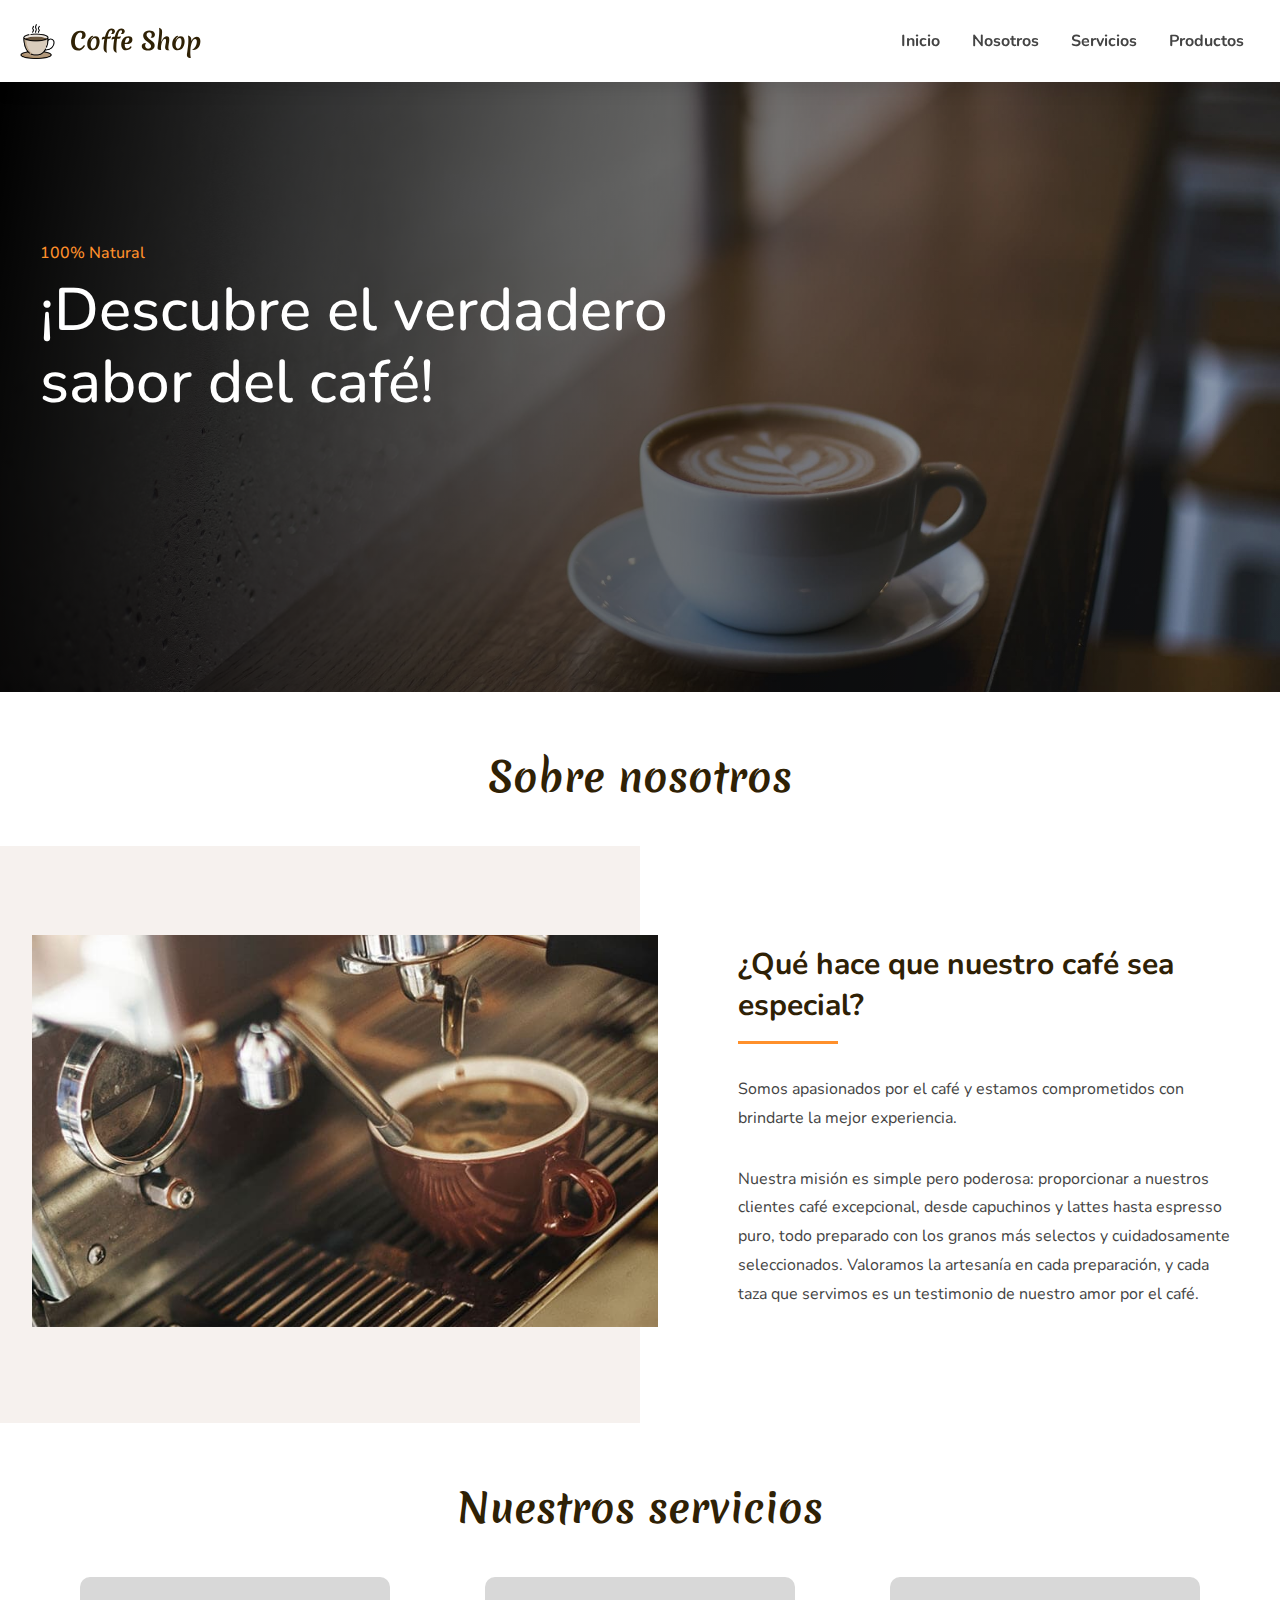
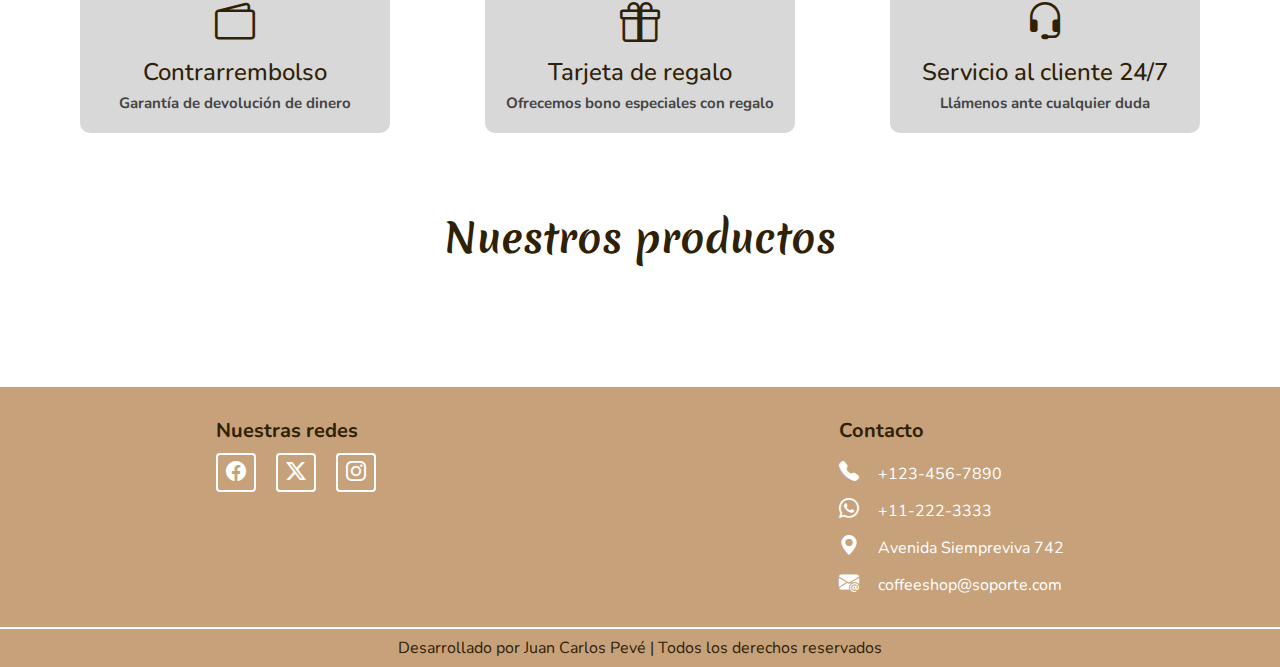
<file: index.html>
<!DOCTYPE html>
<html lang="es-AR">
  <head>
    <!--- Metadatos -->
    <meta charset="UTF-8" />
    <meta http-equiv="X-UA-Compatible" content="IE=edge" />
    <meta name="viewport" content="width=device-width, initial-scale=1.0" />
    <meta name="author" content="Juan Carlos Pevé" />
    <meta name="title" content="Coffee Shop - Tienda de Café en Línea" />
    <meta name="description" content="Te invitamos a descubrir el auténtico sabor del café argentino. Desde capuchinos suaves hasta lattes cremosos, nuestra pasión por el café se refleja en cada taza que servimos. Explora nuestro catálogo de café de alta calidad y productos relacionados." />
    <meta name="keywords" content="HTML, CSS, JavaScript, Café en línea, Comprar café, Capuchino, Granos de café" />
    <!-- Google Font - Nunito - Merienda -->
    <link rel="preconnect" href="https://fonts.googleapis.com" />
    <link rel="preconnect" href="https://fonts.gstatic.com" crossorigin />
    <link href="https://fonts.googleapis.com/css2?family=Merienda:wght@400;700&family=Nunito:wght@400;700&display=swap" rel="stylesheet" />
    <!-- Favicon -->
    <link rel="shortcut icon" href="./assets/icon/coffee.png" type="image/x-icon" />
    <!-- Título -->
    <title>Coffee Shop - Tienda de Café en Línea</title>
    <!-- Bootstrap Icon -->
    <link rel="stylesheet" href="https://cdn.jsdelivr.net/npm/bootstrap-icons@1.11.1/font/bootstrap-icons.css" />
    <!-- CSS -->
    <link rel="stylesheet" href="./css/style.css" />
    <link rel="stylesheet" href="./css/header.css" />
    <link rel="stylesheet" href="./css/index.css" />
    <link rel="stylesheet" href="./css/footer.css" />
  </head>
  <body>
    <!-- Comienzo del encabezado -->
    <header id="header">
      <div class="logo">
        <img class="logo-img" src="./assets/img/coffee.jpg" alt="logo_coffe" />
        <h1 class="logo-name">Coffe Shop</h1>
      </div>
      <nav class="navbar">
        <a href="#" class="nav-link">Inicio</a>
        <a href="#about" class="nav-link">Nosotros</a>
        <a href="#services" class="nav-link">Servicios</a>
        <a href="#product" class="nav-link">Productos</a>
      </nav>
      <div class="hamburger">
        <span class="bar"></span>
        <span class="bar"></span>
        <span class="bar"></span>
      </div>
    </header>
    <!-- Finaliza el encabezado -->
    <!-- Comienzo del contenido principal -->
    <main>
      <!-- Comienzo de la sección banner -->
      <section id="banner">
        <div class="banner-content">
          <p class="banner-text">100% Natural</p>
          <h2 class="banner-title">¡Descubre el verdadero sabor del café!</h2>
        </div>
      </section>
      <!-- Finaliza la sección banner -->
      <!-- Comienza la sección nosotros -->
      <h2 class="heading">Sobre nosotros</h2>
      <section id="about">
        <div class="about-grid">
          <div class="about-img">
            <img src="./assets/img/about.jpg" alt="about" />
          </div>
          <div class="about-content">
            <h3 class="about-title">¿Qué hace que nuestro café sea especial?</h3>
            <div class="about-line"></div>
            <p class="about-text">Somos apasionados por el café y estamos comprometidos con brindarte la mejor experiencia.</p>
            <p class="about-text">Nuestra misión es simple pero poderosa: proporcionar a nuestros clientes café excepcional, desde capuchinos y lattes hasta espresso puro, todo preparado con los granos más selectos y cuidadosamente seleccionados. Valoramos la artesanía en cada preparación, y cada taza que servimos es un testimonio de nuestro amor por el café.</p>
          </div>
        </div>
      </section>
      <!-- Finaliza la sección nosotros -->
      <!-- Comienza la sección servicios -->
      <h2 id="services" class="heading">Nuestros servicios</h2>
      <section id="service">
        <div class="service-card">
          <div class="service-content">
            <span class="service-icon"><i class="bi bi-wallet2"></i></span>
            <h3 class="service-title">Contrarrembolso</h3>
            <p class="service-text">Garantía de devolución de dinero</p>
          </div>
        </div>
        <div class="service-card">
          <div class="service-content">
            <span class="service-icon"><i class="bi bi-gift"></i></span>
            <h3 class="service-title">Tarjeta de regalo</h3>
            <p class="service-text">Ofrecemos bono especiales con regalo</p>
          </div>
        </div>
        <div class="service-card">
          <div class="service-content">
            <span class="service-icon"><i class="bi bi-headset"></i></span>
            <h3 class="service-title">Servicio al cliente 24/7</h3>
            <p class="service-text">Llámenos ante cualquier duda</p>
          </div>
        </div>
      </section>
      <!-- Finaliza la sección servicios -->
      <!-- Comienza la sección productos -->
      <h2 class="heading">Nuestros productos</h2>
      <section id="product">
        <!-- Los productos se cargan dinámicamente utilizando JavaScript -->
      </section>
      <!-- Finaliza la sección productos -->
    </main>
    <!-- Finaliza el contenido principal -->
    <!-- Comienza el pie de página -->
    <footer id="footer">
      <div class="footer-container">
        <div class="social">
          <h4 class="footer-title">Nuestras redes</h4>
          <div class="social-links">
            <a href="https://www.facebook.com/?locale=es_LA" target="_blank"><i class="bi bi-facebook"></i></a>
            <a href="https://twitter.com/?lang=es" target="_blank"><i class="bi bi-twitter-x"></i></a>
            <a href="https://www.instagram.com/" target="_blank"><i class="bi bi-instagram"></i></a>
          </div>
        </div>
        <div class="contact">
          <h4 class="footer-title">Contacto</h4>
          <div class="contact-links">
            <a href="+123-456-7890" target="_blank"><i class="bi bi-telephone-fill"></i> +123-456-7890</a>
            <a href="https://web.whatsapp.com/" target="_blank"><i class="bi bi-whatsapp"></i> +11-222-3333</a>
            <a href="https://maps.app.goo.gl/kaBK7U171JjTxoa17" target="_blank"><i class="bi bi-geo-alt-fill"></i> Avenida Siempreviva 742</a>
            <a href="href=coffeeshop@soporte.com" target="_blank"><i class="bi bi-envelope-at-fill"></i> coffeeshop@soporte.com</a>
          </div>
        </div>
      </div>
      <div class="credit">Desarrollado por Juan Carlos Pevé | Todos los derechos reservados</div>
    </footer>
    <!-- Finaliza el pie de página -->
    <!-- JavaScript -->
    <script src="./js/navbar.js"></script>
    <script src="./js/index.js"></script>
  </body>
</html>
</file>
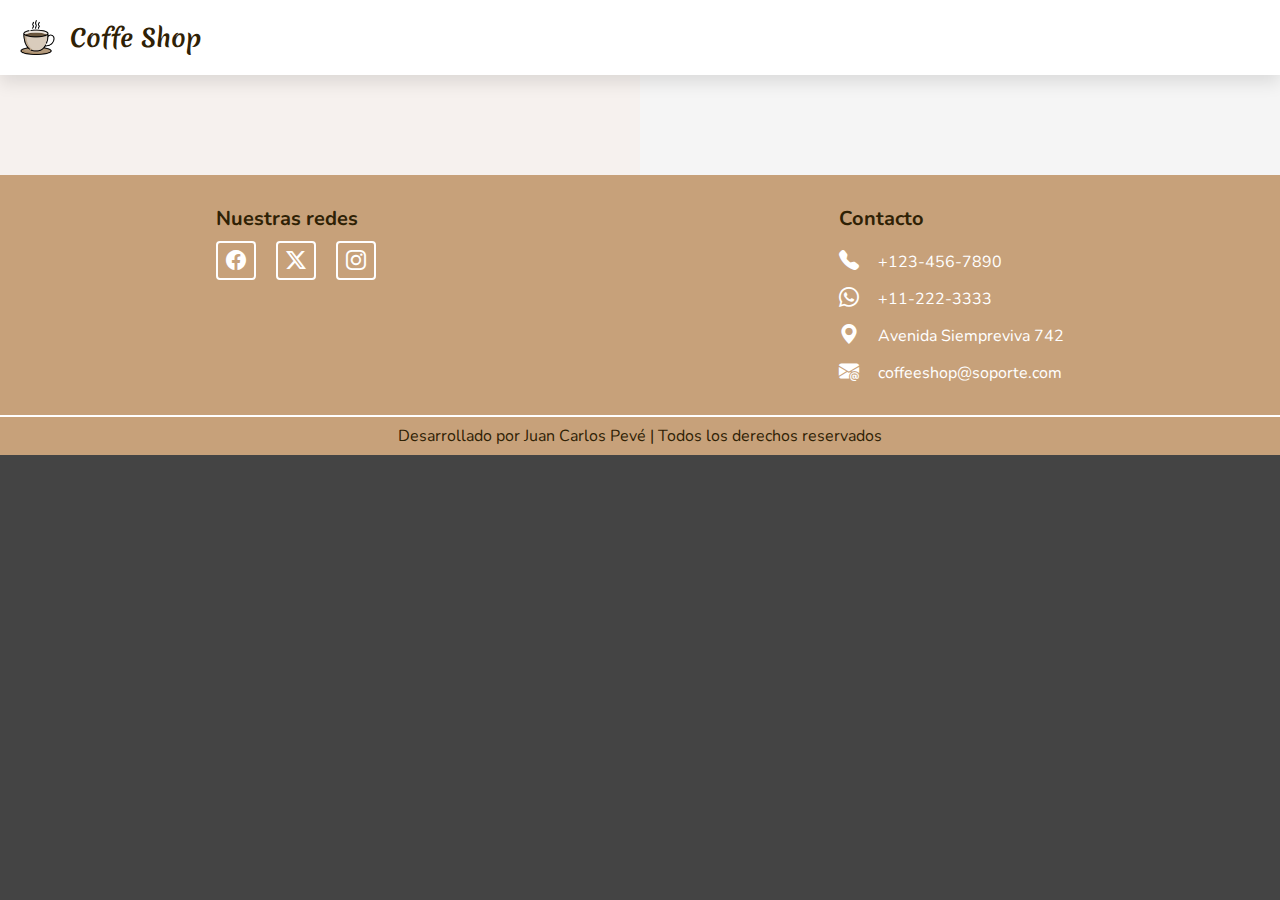
<file: detalle.html>
<!DOCTYPE html>
<html lang="es-AR">
  <head>
    <!--- Metadatos -->
    <meta charset="UTF-8" />
    <meta http-equiv="X-UA-Compatible" content="IE=edge" />
    <meta name="viewport" content="width=device-width, initial-scale=1.0" />
    <meta name="author" content="Juan Carlos Pevé" />
    <meta name="title" content="Coffee Shop - Tienda de Café en Línea" />
    <meta name="description" content="Te invitamos a descubrir el auténtico sabor del café argentino. Desde capuchinos suaves hasta lattes cremosos, nuestra pasión por el café se refleja en cada taza que servimos. Explora nuestro catálogo de café de alta calidad y productos relacionados." />
    <meta name="keywords" content="HTML, CSS, JavaScript, Café en línea, Comprar café, Capuchino, Granos de café" />
    <!-- Google Font - Nunito - Merienda -->
    <link rel="preconnect" href="https://fonts.googleapis.com" />
    <link rel="preconnect" href="https://fonts.gstatic.com" crossorigin />
    <link href="https://fonts.googleapis.com/css2?family=Merienda:wght@400;700&family=Nunito:wght@400;700&display=swap" rel="stylesheet" />
    <!-- Favicon -->
    <link rel="shortcut icon" href="./assets/icon/coffee.png" type="image/x-icon" />
    <!-- Título -->
    <title>Coffee Shop - Tienda de Café en Línea</title>
    <!-- Bootstrap Icon -->
    <link rel="stylesheet" href="https://cdn.jsdelivr.net/npm/bootstrap-icons@1.11.1/font/bootstrap-icons.css" />
    <!-- CSS -->
    <link rel="stylesheet" href="./css/style.css" />
    <link rel="stylesheet" href="./css/header.css" />
    <link rel="stylesheet" href="./css/detalle.css" />
    <link rel="stylesheet" href="./css/footer.css" />
  </head>
  <body>
    <!-- Comienzo del encabezado -->
    <header id="header">
      <div class="logo">
        <img class="logo-img" src="./assets/img/coffee.jpg" alt="logo_coffe" />
        <h1 class="logo-name">Coffe Shop</h1>
      </div>
    </header>
    <!-- Finaliza el encabezado -->
    <!-- Comienza el contenido principal -->
    <main>
      <section id="detail">
        <!-- Los detalles del producto se cargan dinámicamente utilizando JavaScript -->
      </section>
    </main>
    <!-- Finaliza el contenido principal -->
    <!-- Comienza el pie de página -->
    <footer id="footer">
      <div class="footer-container">
        <div class="social">
          <h4 class="footer-title">Nuestras redes</h4>
          <div class="social-links">
            <a href="https://www.facebook.com/?locale=es_LA" target="_blank"><i class="bi bi-facebook"></i></a>
            <a href="https://twitter.com/?lang=es" target="_blank"><i class="bi bi-twitter-x"></i></a>
            <a href="https://www.instagram.com/" target="_blank"><i class="bi bi-instagram"></i></a>
          </div>
        </div>
        <div class="contact">
          <h4 class="footer-title">Contacto</h4>
          <div class="contact-links">
            <a href="+123-456-7890" target="_blank"><i class="bi bi-telephone-fill"></i> +123-456-7890</a>
            <a href="https://web.whatsapp.com/" target="_blank"><i class="bi bi-whatsapp"></i> +11-222-3333</a>
            <a href="https://maps.app.goo.gl/kaBK7U171JjTxoa17" target="_blank"><i class="bi bi-geo-alt-fill"></i> Avenida Siempreviva 742</a>
            <a href="href=coffeeshop@soporte.com" target="_blank"><i class="bi bi-envelope-at-fill"></i> coffeeshop@soporte.com</a>
          </div>
        </div>
      </div>
      <div class="credit">Desarrollado por Juan Carlos Pevé | Todos los derechos reservados</div>
    </footer>
    <!-- Finaliza el pie de página -->
    <!-- JavaScript -->
    <script src="./js/detalle.js"></script>
  </body>
</html>
</file>
<file: css/style.css>
/* Variables de colores y fuentes*/
:root {
  --nunito-font: "Nunito", sans-serif;
  --merienda-font: "Merienda", cursive;
  --main-color: #2f2105;
  --primary-color: #ff902b;
  --secundary-color: #c7a17a;
  --white-color: #ffffff;
  --dark-color: #444444;
}

/* Reseteo y modelo de caja para todos los elementos y seudoelementos */
*,
*:before,
*:after {
  box-sizing: border-box;
  margin: 0;
  padding: 0;
}

/* Desplazamiento suave por el documento*/
html {
  scroll-behavior: smooth;
  scroll-padding-top: 3.75rem;
}

/* Estilos generales para el cuerpo del documento */
body {
  font-family: var(--nunito-font);
  color: var(--dark-color);
  background-color: var(--dark-color);
}

/* Estilos generales para las listas */
ul {
  list-style: none;
}

/* Estilos generales para los enlaces */
a {
  text-decoration: none;
}

/* Estilos generales para las imágenes */
img {
  max-width: 100%;
}

/* Estilos generales para los apartados header, main y footer */
header,
main,
footer {
  width: 100%;
  margin: 0 auto;
  max-width: 1400px;
  background-color: var(--white-color);
}
</file>
<file: css/header.css>
/*--------------------------------*/
/*           Encabezado           */
/*--------------------------------*/
#header {
  width: 100%;
  position: sticky;
  top: 0;
  left: 0;
  right: 0;
  z-index: 1000;
  background-color: var(--white-color);
  box-shadow: 0 0.5rem 1rem rgba(0, 0, 0, 0.1);
  padding: 1.25rem;

  display: flex;
  justify-content: space-between;
  align-items: center;
}

.logo {
  display: flex;
  align-items: center;
  gap: 0.938rem;
}

.logo-img {
  width: 2.188rem;
}

.logo-name {
  display: none;
}

.navbar {
  display: none;
}

.nav-link {
  font-size: 1.25rem;
  color: var(--dark-color);
  font-weight: 700;
  padding: 1.25rem;
}

.nav-link:hover {
  color: var(--secundary-color);
}

.active {
  display: flex;
  justify-content: center;
  align-items: center;
  flex-direction: column;
  position: absolute;
  left: 0;
  top: 60px;
  width: 100%;
  background-color: var(--white-color);
  box-shadow: 0 0.5rem 1rem -0.125rem rgba(0, 0, 0, 0.1);
}

.bar {
  display: block;
  width: 1.563rem;
  height: 0.188rem;
  margin: 0.313rem auto;
  transition: all 0.3s ease-in-out;
  background-color: var(--dark-color);
}

.hamburger {
  cursor: pointer;
}

.hamburger.move .bar:nth-child(2) {
  opacity: 0;
}

.hamburger.move .bar:nth-child(1) {
  -webkit-transform: translateY(8px) rotate(45deg);
  transform: translateY(8px) rotate(45deg);
}

.hamburger.move .bar:nth-child(3) {
  -webkit-transform: translateY(-8px) rotate(-45deg);
  transform: translateY(-8px) rotate(-45deg);
}

/*--------------------------------*/
/*          Media Query           */
/*--------------------------------*/
@media (min-width: 460px) {
  /* Tablets */
  .logo-name {
    display: block;
    font-size: 1.5rem;
    font-family: var(--merienda-font);
    color: var(--main-color);
    font-weight: 700;
  }
}

@media (min-width: 768px) {
  /* Laptop */
  .navbar {
    position: static;
    display: flex;
  }

  .nav-link {
    font-size: 1rem;
    padding: 0.625rem 1rem;
  }

  div.hamburger {
    display: none;
  }
}
</file>
<file: css/index.css>
/*--------------------------------*/
/*           Utilidades           */
/*--------------------------------*/
.heading {
  font-family: var(--merienda-font);
  color: var(--main-color);
  font-size: 2rem;
  font-weight: 700;
  text-align: center;
  padding: 3.5rem 1.5rem 2.5rem;
}

/*--------------------------------*/
/*             Banner             */
/*--------------------------------*/
#banner {
  width: 100%;
  height: 30rem;

  background-image: linear-gradient(100deg, #000000, #00000020),
    url("../assets/img/banner.jpg");
  background-size: cover;
  background-position: center;
}

.banner-content {
  max-width: 18.75rem;
  margin: 0 auto;
  padding: 6rem 1rem;
}

.banner-text {
  color: var(--primary-color);
  font-size: 0.875rem;
  margin-bottom: 0.625rem;
  font-weight: 500;
}

.banner-title {
  color: var(--white-color);
  font-size: 2.188rem;
  font-weight: 500;
  line-height: 1.2;
}

/*--------------------------------*/
/*            Nosotros            */
/*--------------------------------*/
#about {
  max-width: 100%;
  padding-top: 50px;
  padding-bottom: 50px;
  background-image: url(../assets/img/about-bg.png);
  background-repeat: repeat-y;
  background-position: center top;
}

.about-grid {
  display: flex;
  flex-direction: column;
  align-items: center;
}

.about-img {
  padding: 0 2rem;
}

.about-content {
  padding: 2rem;
}

.about-title {
  font-size: 1.5rem;
  color: var(--main-color);
}

.about-text {
  font-size: 1rem;
  padding: 1rem 0;
  line-height: 1.8;
}

.about-line {
  margin-top: 0.938rem;
  margin-bottom: 0.938rem;
  width: 100px;
  height: 3px;
  background: var(--primary-color);
}

/*--------------------------------*/
/*            Servicios           */
/*--------------------------------*/
#service {
  width: 100%;
  display: flex;
  flex-wrap: wrap;
  justify-content: space-evenly;
  align-items: center;
  gap: 0.938rem;
  margin-bottom: 1.25rem;
}

.service-card {
  width: 310px;
  text-align: center;
  background: #d8d8d8;
  padding: 1.25rem 0.938rem;
  border-radius: 10px;
  cursor: pointer;
  transition: 0.3s;
}

.service-card:hover {
  background: var(--secundary-color);
}

.service-content {
  transition: 0.3s;
}

.service-content:hover {
  transform: scale(1.07);
}

.service-icon {
  font-size: 2.5rem;
  color: var(--main-color);
}

.service-title {
  padding: 0.313rem 0;
  font-size: 1.5rem;
  font-weight: 500;
  color: var(--main-color);
  transition: 0.3s;
}

.service-text {
  font-size: 0.938rem;
  font-weight: 700;
}
/*--------------------------------*/
/*            Productos           */
/*--------------------------------*/
#product {
  width: 100%;
  padding: 1rem 1rem 4rem;

  display: grid;
  justify-items: center;
  grid-template-columns: repeat(auto-fit, minmax(15.625rem, 1fr));
  gap: 1.875rem;
}

.product-card {
  max-width: 250px;
  background-color: var(--white-color);
  padding: 0.5rem 1.875rem 1.2rem;
  border-radius: 0.5rem;
  box-shadow: 0 0.5rem 2rem rgba(0, 0, 0, 0.1);
}

.card-img {
  position: relative;
}

.card-img img {
  vertical-align: middle;
}

.card-rating {
  position: absolute;
  left: 0;
  top: 15px;
  background-color: var(--white-color);
  font-weight: 700;
  padding: 2px 0.75rem;
  box-shadow: 2px 2px 10px 4px rgb(14 55 54 / 30%);
  border-radius: 0.75rem;
  font-size: 0.9rem;
}

.bi-star-fill {
  font-size: 0.813rem;
  color: goldenrod;
  padding-left: 5px;
}

.card-temperature {
  position: absolute;
  right: 0;
  top: 15px;
  font-size: 1.6rem;
}

.bi-cup-hot {
  color: red;
}

.bi-cup-straw {
  color: blue;
}

.product-card:hover {
  transform: scale(1.1);
  transition: 0.5s all linear;
}

.card-content {
  display: flex;
  flex-direction: column;
  align-items: center;
  gap: 0.625rem;
}

.content-title {
  font-size: 1rem;
  margin-bottom: 0.625rem;
  color: var(--main-color);
  font-weight: 600;
  letter-spacing: 0.96px;
}

.content-price {
  font-size: 1.063rem;
  font-weight: 600;
  margin-bottom: 0.625rem;
}

.content-button {
  color: var(--secundary-color);
  font-weight: bold;
  display: block;
  text-align: center;
  border: 2px solid var(--secundary-color);
  padding: 0.4rem 2rem;

  border-radius: 0.75rem;
  transition: all 0.4s ease;
}

.content-button:hover {
  color: var(--white-color);
  background-color: var(--secundary-color);
}

/*--------------------------------*/
/*          Media Query           */
/*--------------------------------*/
@media (min-width: 460px) {
  /* Tablets */
  .banner-content {
    margin: 0;
    padding: 10rem 1rem;
  }

  .about-img {
    max-width: 37.5rem;
  }

  .about-content {
    padding: 3rem;
  }

  .about-title {
    font-size: 1.625rem;
  }

  #product {
    padding: 1rem 3rem 4rem;
  }

  .product-card {
    max-width: 300px;
  }
}

@media (min-width: 768px) {
  /* Laptop */
  #banner {
    height: 38.125rem;
  }

  .banner-content {
    max-width: 51rem;
    padding: 10rem 2.5rem;
  }

  .banner-text {
    font-size: 1rem;
  }

  .banner-title {
    font-size: 3.75rem;
  }

  .heading {
    font-size: 2.5rem;
  }

  .about-grid {
    flex-direction: row;
  }

  .about-img {
    max-width: 100%;
    flex: 1 1 34.375rem;
  }

  .about-content {
    flex: 1 1 28.125rem;
    padding: 3rem;
  }

  .about-title {
    font-size: 1.875rem;
  }

  #product {
    padding: 1rem 5rem 4rem;
    grid-template-columns: repeat(auto-fit, minmax(15.625rem, 1fr));
  }
}
</file>
<file: css/footer.css>
/*--------------------------------*/
/*         Pie da página          */
/*--------------------------------*/
#footer {
  width: 100%;
  background-color: var(--secundary-color);
}

.footer-container {
  display: flex;
  flex-wrap: wrap;
  justify-content: space-around;
  gap: 2rem;
  padding-top: 30px;
}

.footer-title {
  font-size: 1.25rem;
  font-weight: 700;
  color: var(--main-color);
  margin-bottom: 15px;
}

.social-links {
  display: flex;
  gap: 20px;
}

.social-links i {
  color: var(--white-color);
  font-size: 20px;
  text-align: center;
  border: 2px solid var(--white-color);
  padding: 4px 8px;

  border-radius: 4px;
  transition: all 0.4s ease;
}

.social-links i:hover {
  background-color: var(--main-color);
}

.contact-links {
  display: flex;
  flex-direction: column;
  gap: 10px;
}

.contact-links i {
  font-size: 20px;
  color: var(--white-color);
  padding-right: 15px;
}

.contact-links a {
  font-size: 1rem;
  color: var(--white-color);
}

.credit {
  font-size: 1rem;
  text-align: center;
  color: var(--main-color);
  border-top: 2px solid var(--white-color);
  margin-top: 1.875rem;
  padding: 0.5rem;
}
</file>
<file: css/detalle.css>
/*--------------------------------*/
/*             Detalle            */
/*--------------------------------*/
#detail {
  background-color: whitesmoke;
  max-width: 100%;
  padding-top: 50px;
  padding-bottom: 50px;
  background-image: url(../assets/img/about-bg.png);
  background-repeat: repeat-y;
  background-position: center top;
}

.detail-flex {
  display: flex;
  flex-direction: column;
  align-items: center;
}

.detail-img img {
  border-radius: 50%;
  width: 400px;
  padding: 0 2.5rem;
}

.detail-content {
  padding: 2rem;
}

.detail-title {
  font-family: var(--merienda-font);
  font-size: 1.875rem;
  font-weight: 700;
  color: var(--main-color);
}

.detail-price {
  font-size: 1.2rem;
  font-weight: 700;
  color: var(--primary-color);
  padding: 1rem 0;
}

.stars-outer {
  margin-right: 15px;
  display: inline-block;
  position: relative;
  font-family: bootstrap-icons;
}

.stars-outer::before {
  content: "\F588 \F588 \F588 \F588 \F588";
}

.stars-inner {
  position: absolute;
  top: 0;
  left: 0;
  white-space: nowrap;
  overflow: hidden;
  width: 0;
}

.stars-inner::before {
  content: "\F586 \F586 \F586 \F586 \F586";
  color: #f8ce0b;
}

.detail-text {
  font-size: 1rem;
  padding: 1rem 0;
  line-height: 1.6;
}

.detail-list {
  font-size: 1rem;
  padding: 0 1rem 0 4rem;
  position: relative;
}

.list-item {
  line-height: 1.2;
  padding: 0.5rem 0;
}

.list-item:before {
  font-family: bootstrap-icons;
  font-size: 1rem;
  content: "\F26E";
  position: absolute;
  left: 2.5rem;
  color: var(--main-color);
}

.detail-line {
  margin-top: 10px;
  margin-bottom: 10px;
  width: 100px;
  height: 3px;
  background: var(--primary-color);
}

.heading {
  font-size: 1.75rem;
  font-weight: 700;
  text-align: center;
  padding: 3rem;
}

.box-container {
  padding: 0 1rem;
  display: flex;
  justify-content: space-evenly;
  flex-wrap: wrap;
  gap: 15px;
}

.box {
  flex: 1 100px;
}

.box-text {
  font-size: 1.75rem;
  text-align: center;
}

.box-detail {
  font-size: 0.75rem;
  text-align: center;
}

.button-flex {
  padding-top: 70px;
  display: flex;
  justify-content: center;
}

.content-button {
  display: block;
  font-size: 1.5rem;
  font-weight: bold;
  color: var(--main-color);
  text-align: center;
  border: 2px solid var(--main-color);
  padding: 0.4rem 1rem;
  border-radius: 0.75rem;
  transition: all 0.4s ease;
}

.bi-caret-left-fill {
  padding-right: 10px;
}

.content-button:hover {
  color: var(--white-color);
  background-color: var(--main-color);
}

/*--------------------------------*/
/*          Media Query           */
/*--------------------------------*/
@media (min-width: 460px) {
  /* Tablets */
  .detail-img {
    max-width: 37.5rem;
  }

  .detail-content {
    padding: 3rem;
  }

  .detail-title {
    font-size: 2.188rem;
  }
}

@media (min-width: 768px) {
  /* Laptop */
  .detail-flex {
    flex-direction: row-reverse;
  }

  .detail-img {
    max-width: 100%;
    flex: 1 1 31.25rem;
    text-align: center;
  }

  .detail-content {
    flex: 1 1 31.25rem;
    padding: 3rem;
  }

  .detail-title {
    font-size: 2.5rem;
  }

  .heading {
    font-size: 2.25rem;
  }

  .box-container {
    padding: 0 3rem;
  }

  .box-text {
    font-size: 2.25rem;
  }

  .box-detail {
    font-size: 1rem;
  }
}
</file>
